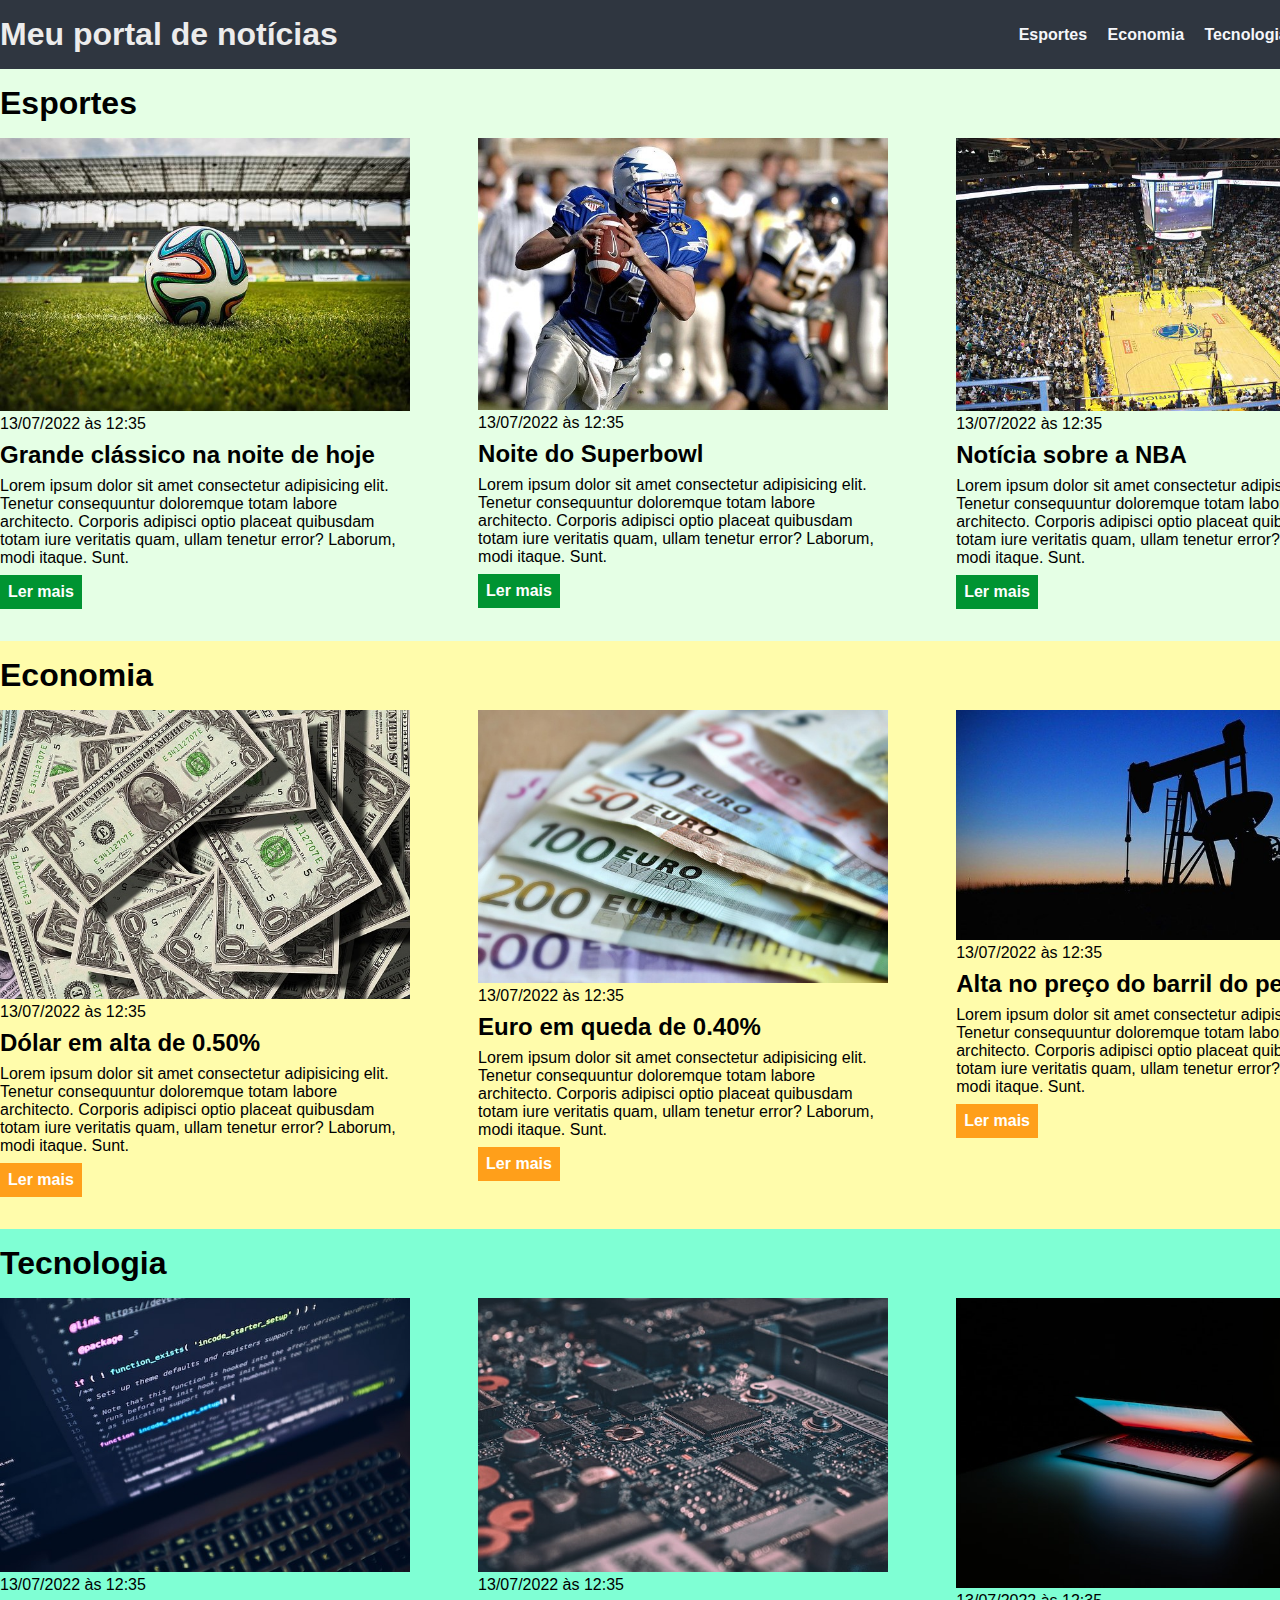
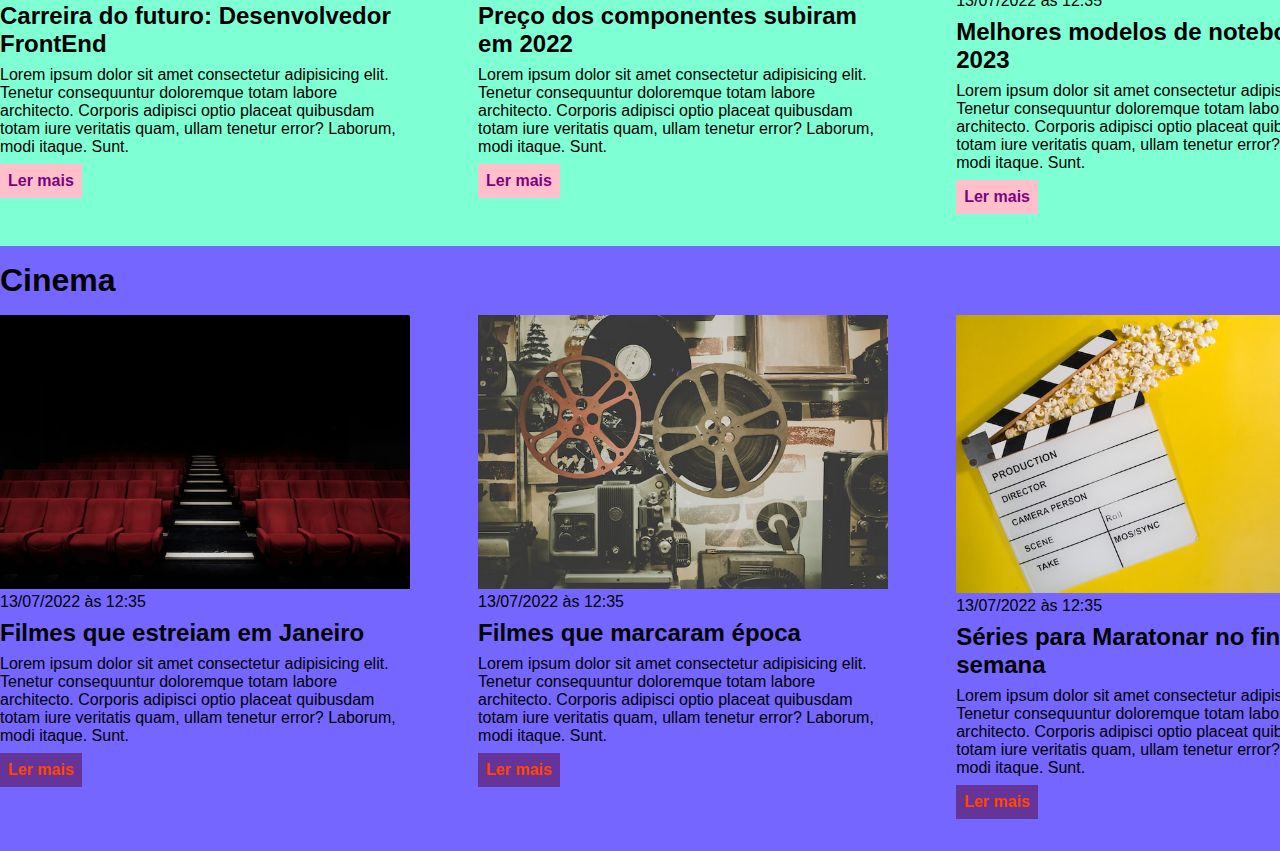
<file: index.html>
<!DOCTYPE html>
<html lang="pt-BR">

<head>
  <meta charset="UTF-8">
  <meta http-equiv="X-UA-Compatible" content="IE=edge">
  <meta name="viewport" content="width=device-width, initial-scale=1.0">
  <title>Meu portal de notícias</title>
  <link rel="stylesheet" href="./main.css" />
</head>

<body>
  <header>
    <div class="container">
      <h1>Meu portal de notícias</h1>
      <nav>
        <ul>
          <li>
            <a href="#sports" title="Ir para a seção de esportes">Esportes</a>
          </li>
          <li>
            <a href="#economy" title="Ir para a seção de notícias">Economia</a>
          </li>
          <li>
            <a href="#tecno" title="Ir para a seção de notícias">Tecnologia</a>
          </li>
          <li>
            <a href="#cinema" title="Ir para a seção de notícias">Cinema</a>
          </li>
        </ul>
      </nav>
    </div>
  </header>
  <section id="sports">
    <div class="container">
      <h2>Esportes</h2>
      <div class="articles">
        <article>
          <img src="./imagens/futebol.jpg" alt="Bola de futebol no gramado" />
          <header>
            <time>13/07/2022 às 12:35</time>
          </header>
          <h3>Grande clássico na noite de hoje</h3>
          <p>
            Lorem ipsum dolor sit amet consectetur adipisicing elit. Tenetur consequuntur doloremque totam labore architecto. Corporis adipisci optio placeat quibusdam totam iure veritatis quam, ullam tenetur error? Laborum, modi itaque. Sunt.
          </p>
          <a href="#" title="Leia a notícia completa">Ler mais</a>
        </article>
        <article>
          <img src="./imagens/futebol-americano.jpg" alt="Jogador de futebol americano correndo com a bola na mão" />
          <header>
            <time class="creation-date">13/07/2022 às 12:35</time>
          </header>
          <h3>Noite do Superbowl</h3>
          <p>
            Lorem ipsum dolor sit amet consectetur adipisicing elit. Tenetur consequuntur doloremque totam labore architecto. Corporis adipisci optio placeat quibusdam totam iure veritatis quam, ullam tenetur error? Laborum, modi itaque. Sunt.
          </p>
          <a href="#" title="Leia a notícia completa">Ler mais</a>
        </article>
        <article>
          <img src="./imagens/basquete.jpg" title="Vista aérea de uma quadra de basquete" />
          <header>
            <time>13/07/2022 às 12:35</time>
          </header>
          <h3>Notícia sobre a NBA</h3>
          <p>
            Lorem ipsum dolor sit amet consectetur adipisicing elit. Tenetur consequuntur doloremque totam labore architecto. Corporis adipisci optio placeat quibusdam totam iure veritatis quam, ullam tenetur error? Laborum, modi itaque. Sunt.
          </p>
          <a href="#" title="Leia a notícia completa">Ler mais</a>
        </article>

      </div>
    </div>
  </section>
  <section id="economy">
    <div class="container">
      <h2>Economia</h2>
      <div class="articles">
        <article>
          <img src="./imagens/dolares.jpg" alt="Muitos dólares" />
          <header>
            <time>13/07/2022 às 12:35</time>
          </header>
          <h3>Dólar em alta de 0.50%</h3>
          <p>
            Lorem ipsum dolor sit amet consectetur adipisicing elit. Tenetur consequuntur doloremque totam labore architecto. Corporis adipisci optio placeat quibusdam totam iure veritatis quam, ullam tenetur error? Laborum, modi itaque. Sunt.
          </p>
          <a href="#" title="Leia a notícia completa">Ler mais</a>
        </article>
        <article>
          <img src="./imagens/euro.jpg" alt="Várias notas de euros" />
          <header>
            <time>13/07/2022 às 12:35</time>
          </header>
          <h3>Euro em queda de 0.40%</h3>
          <p>
            Lorem ipsum dolor sit amet consectetur adipisicing elit. Tenetur consequuntur doloremque totam labore architecto. Corporis adipisci optio placeat quibusdam totam iure veritatis quam, ullam tenetur error? Laborum, modi itaque. Sunt.
          </p>
          <a href="#" title="Leia a notícia completa">Ler mais</a>
        </article>
        <article>
          <img src="./imagens/petroleo.jpg" alt="Extração de petróleo" />
          <header>
            <time>13/07/2022 às 12:35</time>
          </header>
          <h3>Alta no preço do barril do petróleo</h3>
          <p>
            Lorem ipsum dolor sit amet consectetur adipisicing elit. Tenetur consequuntur doloremque totam labore architecto. Corporis adipisci optio placeat quibusdam totam iure veritatis quam, ullam tenetur error? Laborum, modi itaque. Sunt.
          </p>
          <a href="#" title="Leia a notícia completa">Ler mais</a>
        </article>
      </div>
    </div>
  </section>
  <section id="tecno">
    <div class="container">
      <h2>Tecnologia</h2>
      <div class="articles">
        <article>
          <img src="./imagens/codigo.jpg" alt="Imagem de tela de código" />
          <header>
            <time>13/07/2022 às 12:35</time>
          </header>
          <h3>Carreira do futuro: Desenvolvedor FrontEnd</h3>
          <p>
            Lorem ipsum dolor sit amet consectetur adipisicing elit. Tenetur consequuntur doloremque totam labore architecto. Corporis adipisci optio placeat quibusdam totam iure veritatis quam, ullam tenetur error? Laborum, modi itaque. Sunt.
          </p>
          <a href="#" title="Leia a notícia completa">Ler mais</a>
        </article>
        <article>
          <img src="./imagens/circuito.jpg" alt="Imagem de Placa de circuitos" />
          <header>
            <time class="creation-date">13/07/2022 às 12:35</time>
          </header>
          <h3>Preço dos componentes subiram em 2022</h3>
          <p>
            Lorem ipsum dolor sit amet consectetur adipisicing elit. Tenetur consequuntur doloremque totam labore architecto. Corporis adipisci optio placeat quibusdam totam iure veritatis quam, ullam tenetur error? Laborum, modi itaque. Sunt.
          </p>
          <a href="#" title="Leia a notícia completa">Ler mais</a>
        </article>
        <article>
          <img src="./imagens/notebook.jpg" title="Imagem de um notebook" />
          <header>
            <time>13/07/2022 às 12:35</time>
          </header>
          <h3>Melhores modelos de notebook em 2023</h3>
          <p>
            Lorem ipsum dolor sit amet consectetur adipisicing elit. Tenetur consequuntur doloremque totam labore architecto. Corporis adipisci optio placeat quibusdam totam iure veritatis quam, ullam tenetur error? Laborum, modi itaque. Sunt.
          </p>
          <a href="#" title="Leia a notícia completa">Ler mais</a>
        </article>
      </div>
    </div>
  </section>
  <section id="cinema">
    <div class="container">
      <h2>Cinema</h2>
      <div class="articles">
        <article>
          <img src="./imagens/cinema.jpg" alt="Imagem de sala de cinema" />
          <header>
            <time>13/07/2022 às 12:35</time>
          </header>
          <h3>Filmes que estreiam em Janeiro</h3>
          <p>
            Lorem ipsum dolor sit amet consectetur adipisicing elit. Tenetur consequuntur doloremque totam labore architecto. Corporis adipisci optio placeat quibusdam totam iure veritatis quam, ullam tenetur error? Laborum, modi itaque. Sunt.
          </p>
          <a href="#" title="Leia a notícia completa">Ler mais</a>
        </article>
        <article>
          <img src="./imagens/filmes.jpg" alt="Imagem de rolos de filme" />
          <header>
            <time class="creation-date">13/07/2022 às 12:35</time>
          </header>
          <h3>Filmes que marcaram época</h3>
          <p>
            Lorem ipsum dolor sit amet consectetur adipisicing elit. Tenetur consequuntur doloremque totam labore architecto. Corporis adipisci optio placeat quibusdam totam iure veritatis quam, ullam tenetur error? Laborum, modi itaque. Sunt.
          </p>
          <a href="#" title="Leia a notícia completa">Ler mais</a>
        </article>
        <article>
          <img src="./imagens/pipoca.jpg" title="Imagem de claquete e pipoca" />
          <header>
            <time>13/07/2022 às 12:35</time>
          </header>
          <h3>Séries para Maratonar no final de semana</h3>
          <p>
            Lorem ipsum dolor sit amet consectetur adipisicing elit. Tenetur consequuntur doloremque totam labore architecto. Corporis adipisci optio placeat quibusdam totam iure veritatis quam, ullam tenetur error? Laborum, modi itaque. Sunt.
          </p>
          <a href="#" title="Leia a notícia completa">Ler mais</a>
        </article>
      </div>
    </div>
  </section>
</body>

</html>
</file>
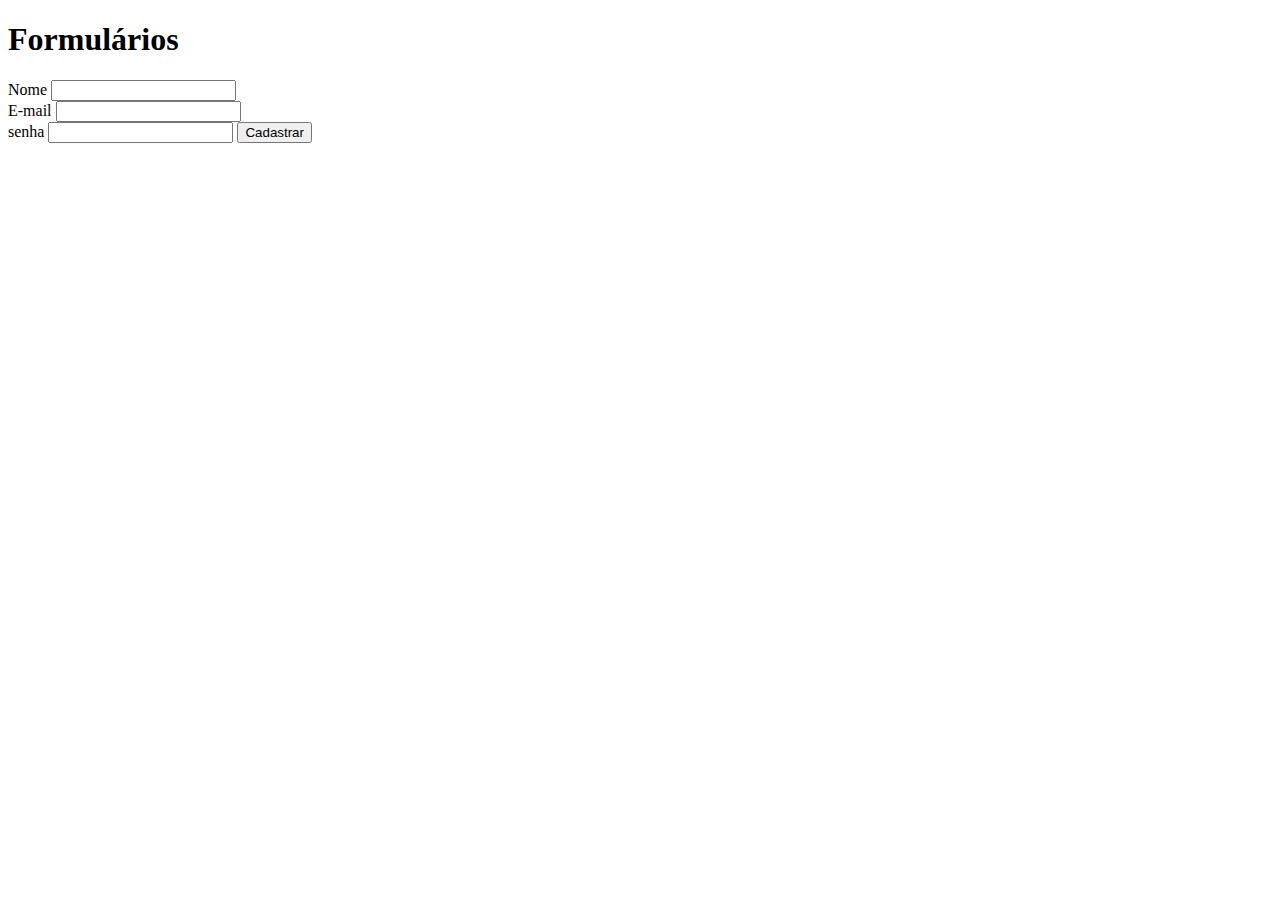
<file: forms.html>
<!DOCTYPE html>
<html lang="pt-br">

<head>
  <meta charset="UTF-8">
  <meta http-equiv="X-UA-Compatible" content="IE=edge">
  <meta name="viewport" content="width=device-width, initial-scale=1.0">
  <title>Formulario Teste</title>
</head>

<body>
  <h1>Formulários</h1>
  <div>
    <form>
      <label for="name">Nome</label>
      <input id="name" type="text">
      <br>
      <label for="email">E-mail</label>
      <input id="email" type="email">
      <br>
      <label for="senha">senha</label>
      <input id="senha" type="password">
      <button type="submit">
        Cadastrar
      </button>
    </form>
  </div>
</body>

</html>
</file>
<file: main.css>
* {
  box-sizing: border-box;
  margin: 0;
  padding: 0;
}
header .container {
  display: flex;
  align-items: center;
  justify-content: space-between;
}
body > header {
  background-color: #2f3640;
  padding: 16px 0;
  color: #ececec;
}
header li {
  display: inline;
  font-family: Arial, Helvetica, sans-serif;
  font-weight: bold;
}

header li a {
  color: #f5f6fa;
  text-decoration: none;
  margin-left: 16px;
}

.container {
  width: 1366px;
  margin: 0 auto;
}
.articles {
  display: flex;
  flex-wrap: wrap;
  justify-content: space-between;
}
.articles article img {
  /*height: 180px;*/
  width: 100%;
}
.articles article {
  width: 30%;
}

section {
  padding: 16px 0;
}
h1 {
  font-family: "Gill Sans", "Gill Sans MT", Calibri, "Trebuchet MS", sans-serif;
}
section h2,
.articles article {
  margin-bottom: 16px;
  font-family: "Franklin Gothic Medium", "Arial Narrow", Arial, sans-serif;
}
section h3 {
  font-family: "Franklin Gothic Medium", "Arial Narrow", Arial, sans-serif;
}
.articles article h3 {
  margin-top: 8px;
  margin-bottom: 8px;
}
.articles article a {
  background-color: blue;
  color: #fff;
  padding: 8px;
  display: inline-block;
  text-decoration: none;
  font-weight: bold;
  margin-top: 8px;
}
.articles article a:hover {
  text-decoration: underline;
}
.articles article p,
.articles article a {
  font-family: Arial, Helvetica, sans-serif;
}
.articles article h3 {
  font-size: 24px;
}
section h2 {
  font-size: 32px;
}
#sports {
  background-color: rgba(0, 255, 0, 0.1);
}
#sports .articles article a {
  background-color: #009432;
}
#economy {
  background-color: #fffcab;
}
#economy .articles article a {
  background-color: #ff9f1a;
}
#tecno {
  background-color: aquamarine;
}
#tecno .articles article a {
  background-color: pink;
  color: purple;
}
#cinema {
  background-color: #7566ff;
}
#cinema .articles article a {
  background-color: rebeccapurple;
  color: orangered;
}
</file>
